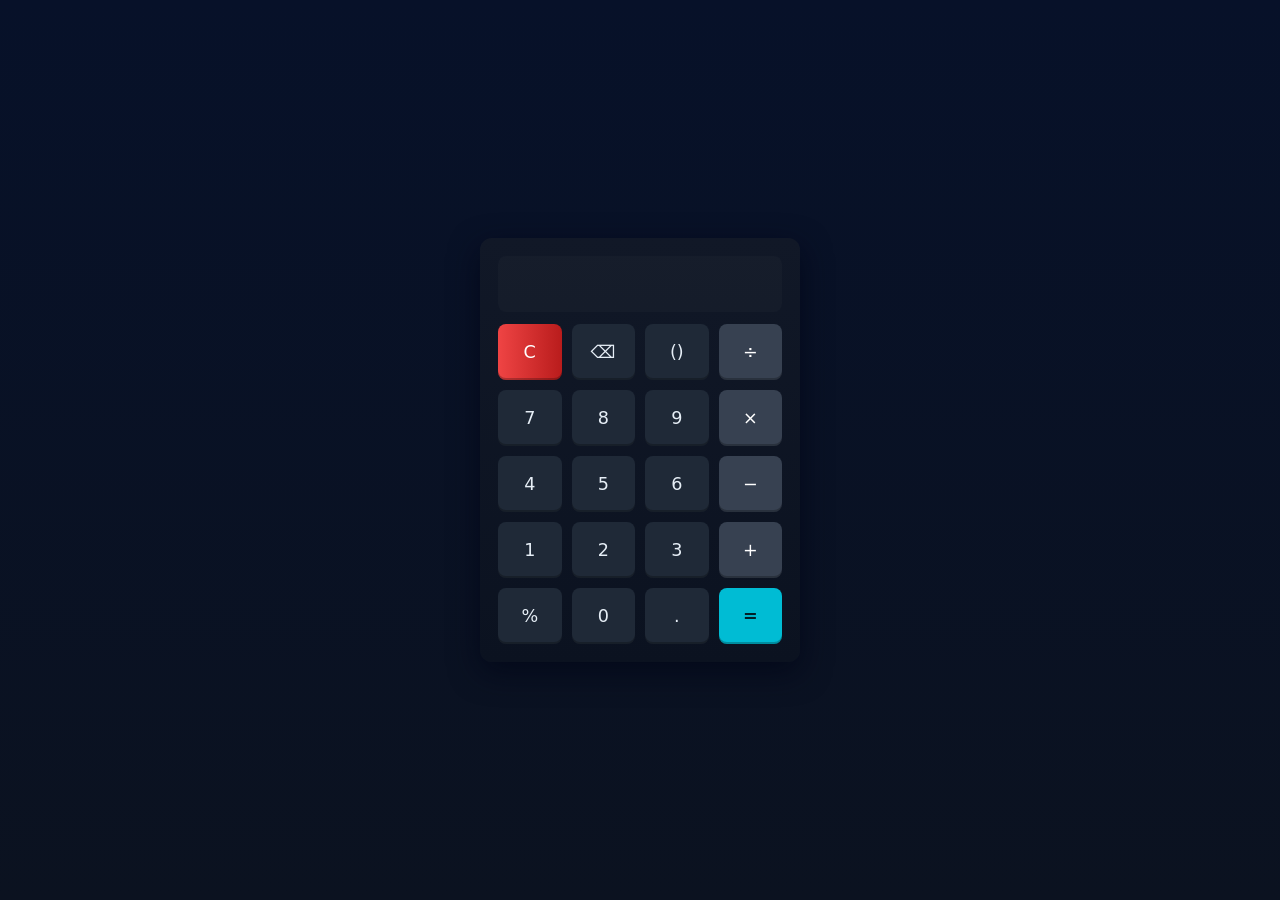
<file: calculator/index.html>
<!doctype html>
<html lang="en">
<head>
  <meta charset="utf-8" />
  <meta name="viewport" content="width=device-width, initial-scale=1" />
  <title>Simple Calculator</title>
  <link rel="stylesheet" href="style.css" />
</head>
<body>
  <main class="calculator">
    <input id="display" class="display" type="text" readonly aria-label="Calculator display" />

    <div class="keys">
      <button data-action="clear">C</button>
      <button data-action="back">⌫</button>
      <button data-action="paren">()</button>
      <button data-op="/">÷</button>

      <button>7</button>
      <button>8</button>
      <button>9</button>
      <button data-op="*">×</button>

      <button>4</button>
      <button>5</button>
      <button>6</button>
      <button data-op="-">−</button>

      <button>1</button>
      <button>2</button>
      <button>3</button>
      <button data-op="+">+</button>

      <button data-action="percent">%</button>
      <button>0</button>
      <button data-action="dot">.</button>
      <button data-action="equals">=</button>
    </div>
  </main>

  <script src="app.js"></script>
</body>
</html>
</file>
<file: calculator/style.css>
:root{
  --bg:#0f1724;
  --panel:#111827;
  --accent:#00bcd4;
  --button:#1f2937;
  --button-accent:#374151;
  --text:#e6eef6;
  --danger:#ef4444;
}

*{box-sizing:border-box;font-family:Inter,Segoe UI,Roboto,system-ui,Arial;}
body{
  margin:0;
  min-height:100vh;
  display:flex;
  align-items:center;
  justify-content:center;
  background:linear-gradient(180deg,#071129 0%, #0b1220 100%);
  color:var(--text);
  padding:24px;
}

.calculator{
  width:320px;
  background:linear-gradient(180deg,var(--panel), #0b1220);
  border-radius:12px;
  padding:18px;
  box-shadow:0 10px 30px rgba(2,6,23,0.7);
}

.display{
  width:100%;
  height:56px;
  border-radius:8px;
  border:0;
  margin-bottom:12px;
  font-size:1.4rem;
  padding:8px 12px;
  background:rgba(255,255,255,0.02);
  color:var(--text);
  text-align:right;
  outline:none;
}

.keys{
  display:grid;
  grid-template-columns:repeat(4,1fr);
  gap:10px;
}

.keys button{
  height:56px;
  border-radius:8px;
  border:0;
  background:var(--button);
  color:var(--text);
  font-size:1.1rem;
  cursor:pointer;
  transition:transform .06s ease, background .08s;
  box-shadow:inset 0 -2px 0 rgba(0,0,0,0.25);
}

.keys button:active{ transform:translateY(1px); }

.keys button[data-op]{
  background:var(--button-accent);
  color:#fff;
}

.keys button[data-action="equals"]{
  background:var(--accent);
  color:#022028;
  font-weight:600;
}

.keys button[data-action="clear"]{
  background:linear-gradient(90deg,var(--danger),#b91c1c);
  color:white;
}

/* Small accessibility helper */
.visually-hidden{
  position:absolute !important;
  height:1px; width:1px;
  overflow:hidden; clip:rect(1px,1px,1px,1px);
  white-space:nowrap; border:0; padding:0; margin:-1px;
}
</file>
